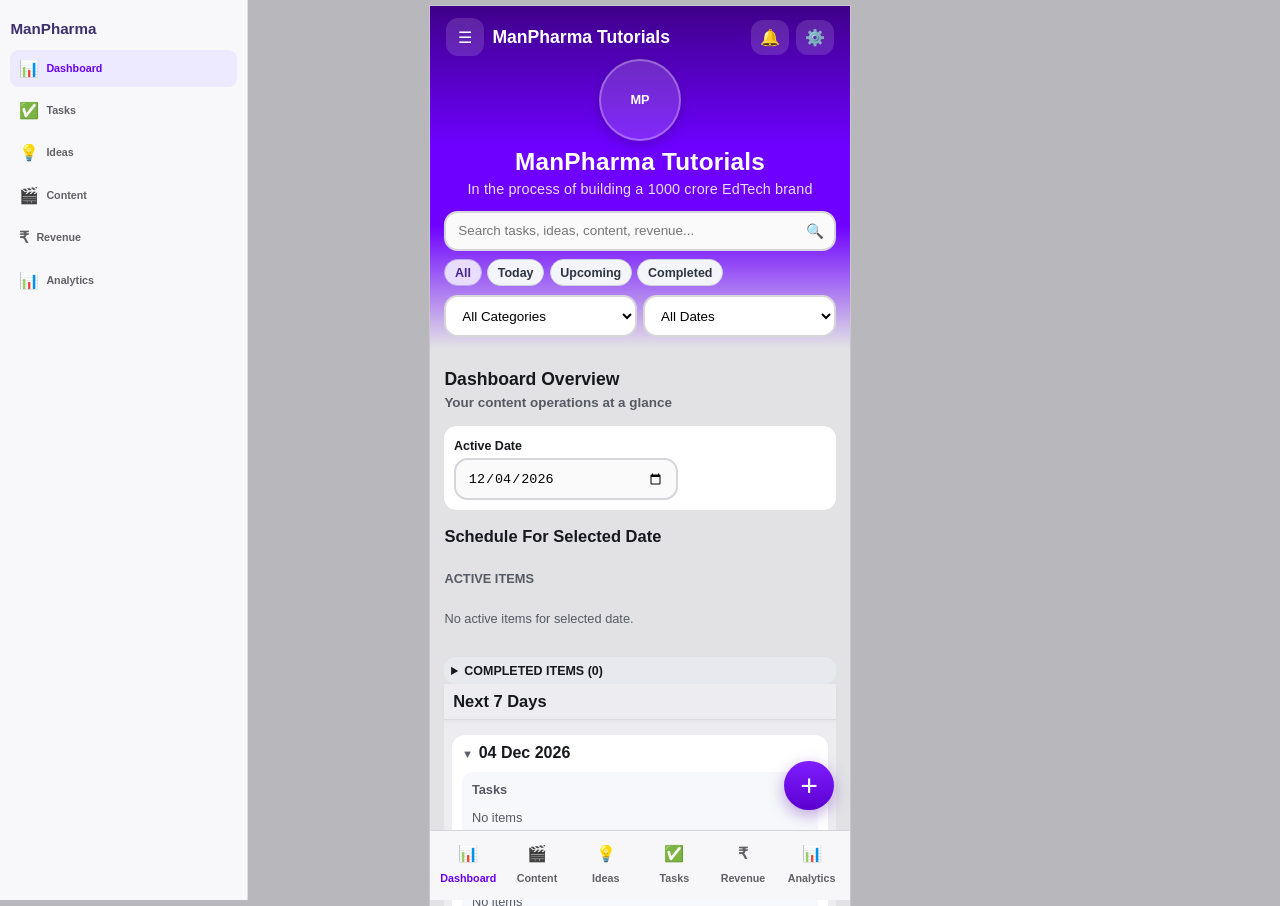
<file: index.html>
<!doctype html>
<html lang="en">
<head>
  <meta charset="UTF-8" />
  <meta name="viewport" content="width=device-width, initial-scale=1.0, viewport-fit=cover, maximum-scale=1, user-scalable=no" />
  <meta name="theme-color" content="#5f00d5" />
  <meta name="apple-mobile-web-app-capable" content="yes" />
  <meta name="mobile-web-app-capable" content="yes" />
  <meta name="apple-mobile-web-app-status-bar-style" content="default" />
  <meta name="apple-mobile-web-app-title" content="ManPharma" />
  <title>ManPharma Offline Dashboard</title>
  <link rel="manifest" href="./manifest.json" />
  <link rel="icon" type="image/png" sizes="any" href="./icons/logo.png" />
  <link rel="apple-touch-icon" sizes="any" href="./icons/logo.png" />
  <link rel="stylesheet" href="./styles.css?v=25" />
</head>
<body>
  <aside class="app-sidebar">
    <button id="sidebarCloseBtn" class="sidebar-close" type="button" aria-label="Close Navigation">✕</button>
    <div class="sidebar-brand">ManPharma</div>
    <nav class="sidebar-nav">
      <button class="nav-btn active" data-view="dashboardView"><span>📊</span><span>Dashboard</span></button>
      <button class="nav-btn" data-view="tasksView"><span>✅</span><span>Tasks</span></button>
      <button class="nav-btn" data-view="ideasView"><span>💡</span><span>Ideas</span></button>
      <button class="nav-btn" data-view="contentView"><span>🎬</span><span>Content</span></button>
      <button class="nav-btn" data-view="revenueView"><span>₹</span><span>Revenue</span></button>
      <button class="nav-btn" data-view="analyticsView"><span>📊</span><span>Analytics</span></button>
    </nav>
  </aside>
  <div id="sidebarBackdrop" class="sidebar-backdrop"></div>
  <div class="phone-shell app-container">
    <header class="topbar top-header">
      <div class="header-row">
        <button id="menuToggleBtn" class="sidebar-open icon-btn" type="button" aria-label="Toggle Navigation">☰</button>
        <div class="header-title">ManPharma Tutorials</div>
        <div class="header-actions">
          <button id="notifyButton" class="icon-btn" title="Due Notifications" aria-label="Due Notifications">🔔 <span id="notifyCount" class="badge hidden">0</span></button>
          <button id="brandingButton" class="icon-btn" title="Branding Settings" aria-label="Branding Settings" data-open="brandingModal">⚙️</button>
        </div>
      </div>
      <div class="brand-stack">
        <div class="brand-logo-box large">
          <img id="brandLogo" class="brand-logo hidden" alt="Brand logo" />
          <span id="brandLogoFallback" class="brand-logo-fallback">MP</span>
        </div>
        <div class="brand-texts centered">
          <h1 id="brandTitle">ManPharma Tutorials</h1>
          <p id="brandTagline">In the process of building a 1000 crore EdTech brand</p>
        </div>
      </div>
    </header>
    <section class="filter-bar">
      <div class="search-wrap">
        <input id="globalSearchInput" type="search" placeholder="Search tasks, ideas, content, revenue..." />
        <span class="search-icon">🔍</span>
      </div>
      <div class="global-filter-bar">
        <div class="chips">
          <button type="button" class="chip active" data-global-filter="status" data-value="all">All</button>
          <button type="button" class="chip" data-global-filter="status" data-value="today">Today</button>
          <button type="button" class="chip" data-global-filter="status" data-value="upcoming">Upcoming</button>
          <button type="button" class="chip" data-global-filter="status" data-value="completed">Completed</button>
        </div>
        <div class="filter-grid">
          <select id="globalCategoryFilter">
            <option value="all">All Categories</option>
          </select>
          <select id="globalDateFilter">
            <option value="all">All Dates</option>
            <option value="today">Today</option>
            <option value="week">This Week</option>
            <option value="future">Future</option>
          </select>
        </div>
      </div>
    </section>

    <main class="content main-content" id="dashboardView">
      <section class="hero">
        <h2>Dashboard Overview</h2>
        <p>Your content operations at a glance</p>
      </section>
      <section class="card-inline">
        <label for="dashboardDatePicker">Active Date</label>
        <input id="dashboardDatePicker" type="date" />
      </section>
      <section>
        <h3>Schedule For Selected Date</h3>
        <div id="dashboardDayList" class="list"></div>
      </section>
      <section>
        <div class="week-zone">
          <div class="week-zone-head">
            <h3>Next 7 Days</h3>
          </div>
          <div id="dashboardWeekList" class="list week-scroll"></div>
        </div>
      </section>
      <section>
        <h3>Quick Actions</h3>
        <div class="action-grid">
          <button class="action-btn btn-purple" data-open="taskModal">Add Task</button>
          <button class="action-btn btn-blue" data-open="postModal">Schedule Post</button>
          <button class="action-btn btn-green" data-open="revenueModal">Add Revenue</button>
          <button class="action-btn btn-orange" data-open="ideaModal">Add Idea</button>
          <button class="action-btn btn-violet" data-open="videoModal">New Video</button>
          <button class="action-btn btn-pink" type="button" onclick="document.querySelector('.nav-btn[data-view=&quot;analyticsView&quot;]')?.click()">View Analytics</button>
        </div>
      </section>
    </main>

    <main class="content main-content hidden" id="contentView">
      <section class="hero"><h2>Content</h2><p>Manage scheduled posts and videos</p></section>
      <button class="wide-cta" data-open="postModal">+ Add Content</button>
      <h3>Posts</h3>
      <div id="postsList" class="list"></div>
      <h3>Videos</h3>
      <div id="videosList" class="list"></div>
    </main>

    <main class="content main-content hidden" id="ideasView">
      <section class="hero"><h2>Ideas</h2><p>Capture content and research ideas</p></section>
      <button class="wide-cta" data-open="ideaModal">+ Add Idea</button>
      <div id="ideasList" class="list"></div>
    </main>

    <main class="content main-content hidden" id="tasksView">
      <section class="hero"><h2>Tasks</h2><p>Track priorities and due dates</p></section>
      <button class="wide-cta" data-open="taskModal">+ Add Task</button>
      <div id="tasksList" class="list"></div>
    </main>

    <main class="content main-content hidden" id="revenueView">
      <section class="hero"><h2>Revenue</h2><p>Track income entries and summaries</p></section>
      <button class="wide-cta" data-open="revenueModal">+ Add Revenue</button>
      <div class="stats-grid one-col">
        <article class="stat-box">
          <small>Revenue Distribution</small>
          <canvas id="revenuePieChart" class="chart-canvas" width="320" height="220"></canvas>
        </article>
      </div>
      <div id="revenueModuleList" class="list"></div>
    </main>

    <main class="content main-content hidden" id="analyticsView">
      <section class="hero"><h2>Analytics</h2><p>Productivity and revenue insights</p></section>
      <section>
        <h3>Productivity Analytics</h3>
        <div class="range-filter" data-range-group="prodRange">
          <button type="button" class="range-btn" data-range="1d">1 Day</button>
          <button type="button" class="range-btn active" data-range="7d">7 Days</button>
          <button type="button" class="range-btn" data-range="3m">3 Months</button>
          <button type="button" class="range-btn" data-range="6m">6 Months</button>
        </div>
        <div class="metric-stack">
          <article class="metric-stat-card metric-prod-scheduled"><small>Tasks Scheduled</small><strong id="prodScheduledMetric">0</strong></article>
          <article class="metric-stat-card metric-prod-completed"><small>Tasks Completed</small><strong id="prodCompletedMetric">0</strong></article>
          <article class="metric-stat-card metric-prod-rescheduled"><small>Tasks Rescheduled</small><strong id="prodRescheduledMetric">0</strong></article>
          <article class="metric-stat-card metric-prod-pending"><small>Tasks Pending</small><strong id="prodPendingMetric">0</strong></article>
        </div>
      </section>
      <section>
        <h3>Revenue Analytics</h3>
        <div class="range-filter" data-range-group="revRange">
          <button type="button" class="range-btn" data-range="1d">1 Day</button>
          <button type="button" class="range-btn active" data-range="7d">7 Days</button>
          <button type="button" class="range-btn" data-range="3m">3 Months</button>
          <button type="button" class="range-btn" data-range="6m">6 Months</button>
        </div>
        <div class="metric-stack">
          <article class="metric-stat-card metric-rev-added"><small>Revenue Added</small><strong id="revAddedMetric">₹0</strong></article>
          <article class="metric-stat-card metric-rev-received"><small>Revenue Received</small><strong id="revReceivedMetric">₹0</strong></article>
          <article class="metric-stat-card metric-rev-pending"><small>Revenue Pending</small><strong id="revPendingMetric">₹0</strong></article>
          <article class="metric-stat-card metric-rev-monthly"><small>Monthly Total</small><strong id="revMonthlyMetric">₹0</strong></article>
        </div>
      </section>
    </main>

    <nav class="bottom-nav mobile-chrome">
      <button class="nav-btn active" data-view="dashboardView"><span>📊</span><span>Dashboard</span></button>
      <button class="nav-btn" data-view="contentView"><span>🎬</span><span>Content</span></button>
      <button class="nav-btn" data-view="ideasView"><span>💡</span><span>Ideas</span></button>
      <button class="nav-btn" data-view="tasksView"><span>✅</span><span>Tasks</span></button>
      <button class="nav-btn" data-view="revenueView"><span>₹</span><span>Revenue</span></button>
      <button class="nav-btn" data-view="analyticsView"><span>📊</span><span>Analytics</span></button>
    </nav>
    <button id="quickCaptureBtn" class="quick-capture-btn mobile-chrome" type="button" aria-label="Quick Add" data-open="quickAddModal">+</button>
  </div>

  <div id="overlay" class="overlay hidden"></div>

  <section id="taskModal" class="modal hidden">
    <header><h2>New Task</h2><button data-close>✕</button></header>
    <form id="taskForm">
      <input type="hidden" name="editId" />
      <input name="title" required placeholder="Task Title *" />
      <textarea name="desc" placeholder="Description (optional)"></textarea>
      <label>Priority</label>
      <div class="chips priority-chips" data-chip-group="taskPriority">
        <button type="button" class="chip priority-low" data-value="low">Low</button>
        <button type="button" class="chip priority-medium active" data-value="medium">Medium</button>
        <button type="button" class="chip priority-high" data-value="high">High</button>
      </div>
      <label>Category</label>
      <div id="taskFormCategoryChips" class="chips" data-chip-group="taskCategory"></div>
      <div class="inline-actions">
        <input id="newTaskCategoryInput" type="text" placeholder="Add category" />
        <button id="addTaskCategoryBtn" class="submit-btn secondary-btn" type="button">+ Add</button>
      </div>
      <label>Due Date & Time</label>
      <input type="datetime-local" name="dueDate" />
      <label>Attachment (optional)</label>
      <input type="file" name="attachment" accept="image/*,.pdf,.doc,.docx,.txt" />
      <button class="submit-btn" type="submit">Save Task</button>
    </form>
  </section>

  <section id="postModal" class="modal hidden">
    <header><h2>Schedule Post</h2><button data-close>✕</button></header>
    <form id="postForm">
      <input type="hidden" name="editId" />
      <input name="title" required placeholder="Title *" />
      <label>Content Type</label>
      <div class="chips" data-chip-group="postType">
        <button type="button" class="chip active" data-value="video">Video</button>
        <button type="button" class="chip" data-value="post">Post</button>
        <button type="button" class="chip" data-value="story">Story</button>
        <button type="button" class="chip" data-value="reel">Reel</button>
      </div>
      <label>Status</label>
      <div class="chips" data-chip-group="postStatus">
        <button type="button" class="chip" data-value="draft">Draft</button>
        <button type="button" class="chip active" data-value="scheduled">Scheduled</button>
        <button type="button" class="chip" data-value="posted">Posted</button>
      </div>
      <label>Platform</label>
      <div class="chips" data-chip-group="platform">
        <button type="button" class="chip active" data-value="youtube">YouTube</button>
        <button type="button" class="chip" data-value="instagram">Instagram</button>
        <button type="button" class="chip" data-value="facebook">Facebook</button>
        <button type="button" class="chip" data-value="linkedin">LinkedIn</button>
      </div>
      <label>Priority</label>
      <div class="chips priority-chips" data-chip-group="postPriority">
        <button type="button" class="chip priority-low" data-value="low">Low</button>
        <button type="button" class="chip priority-medium active" data-value="medium">Medium</button>
        <button type="button" class="chip priority-high" data-value="high">High</button>
      </div>
      <label>Scheduled Date & Time</label>
      <input type="datetime-local" name="date" />
      <label>Attachment (optional)</label>
      <input type="file" name="attachment" accept="image/*,.pdf,.doc,.docx,.txt" />
      <button class="submit-btn" type="submit">Save Post</button>
    </form>
  </section>

  <section id="ideaModal" class="modal hidden">
    <header><h2>New Idea</h2><button data-close>✕</button></header>
    <form id="ideaForm">
      <input type="hidden" name="editId" />
      <input name="title" required placeholder="Idea Title *" />
      <textarea name="description" placeholder="Description"></textarea>
      <label>Category</label>
      <div id="ideaCategoryChips" class="chips" data-chip-group="ideaCategory">
        <button type="button" class="chip active" data-value="pharmacology">Pharmacology</button>
      </div>
      <div class="inline-actions">
        <input id="newIdeaCategoryInput" type="text" placeholder="Add custom category" />
        <button type="button" id="addIdeaCategoryBtn" class="submit-btn secondary-btn">Add</button>
      </div>
      <p class="meta-line">Tip: Tap ✕ beside custom category to delete it.</p>
      <label>Priority</label>
      <div class="chips priority-chips" data-chip-group="ideaPriority">
        <button type="button" class="chip priority-low" data-value="low">Low</button>
        <button type="button" class="chip priority-medium active" data-value="medium">Medium</button>
        <button type="button" class="chip priority-high" data-value="high">High</button>
      </div>
      <label>Attachment (optional)</label>
      <input type="file" name="attachment" accept="image/*,.pdf,.doc,.docx,.txt" />
      <label>Date (optional)</label>
      <input type="date" name="ideaDate" />
      <button class="submit-btn" type="submit">Save Idea</button>
    </form>
  </section>

  <section id="revenueModal" class="modal hidden">
    <header><h2>Add Revenue</h2><button data-close>✕</button></header>
    <form id="revenueForm">
      <input type="hidden" name="editId" />
      <input name="title" placeholder="Title / Source label" />
      <label>Income Source</label>
      <select name="source" required>
        <option value="YouTube">YouTube</option>
        <option value="Course Sales">Course Sales</option>
        <option value="Sponsorship">Sponsorship</option>
        <option value="Affiliate">Affiliate</option>
        <option value="Other">Other</option>
      </select>
      <input name="category" placeholder="Category (manual)" />
      <input type="number" name="amount" min="0" step="1" required placeholder="Amount (INR)" />
      <label>Date</label>
      <input type="date" name="date" />
      <textarea name="notes" placeholder="Notes/comments"></textarea>
      <label>Payment Status</label>
      <select name="paymentStatus">
        <option value="received">Received</option>
        <option value="pending">Pending</option>
      </select>
      <button class="submit-btn" type="submit">Save Revenue</button>
    </form>
  </section>

  <section id="videoModal" class="modal hidden">
    <header><h2>New Video</h2><button data-close>✕</button></header>
    <form id="videoForm">
      <input type="hidden" name="editId" />
      <input name="title" required placeholder="Video title" />
      <label>Status</label>
      <div class="chips" data-chip-group="videoStatus">
        <button type="button" class="chip active" data-value="in-progress">In Progress</button>
        <button type="button" class="chip" data-value="editing">Editing</button>
        <button type="button" class="chip" data-value="done">Done</button>
      </div>
      <label>Priority</label>
      <div class="chips priority-chips" data-chip-group="videoPriority">
        <button type="button" class="chip priority-low" data-value="low">Low</button>
        <button type="button" class="chip priority-medium active" data-value="medium">Medium</button>
        <button type="button" class="chip priority-high" data-value="high">High</button>
      </div>
      <label>Attachment (optional)</label>
      <input type="file" name="attachment" accept="image/*,.pdf,.doc,.docx,.txt" />
      <button class="submit-btn" type="submit">Save Video</button>
    </form>
  </section>

  <section id="brandingModal" class="modal hidden">
    <header><h2>Branding Settings</h2><button data-close>✕</button></header>
    <form id="brandingForm">
      <label for="brandingTitleInput">Brand Title</label>
      <input id="brandingTitleInput" name="brandTitle" maxlength="50" required />
      <label for="brandingTaglineInput">Tagline</label>
      <input id="brandingTaglineInput" name="brandTagline" maxlength="120" required />
      <label>Logo (JPG, PNG, SVG)</label>
      <input id="logoInput" type="file" accept=".jpg,.jpeg,.png,.svg,image/jpeg,image/png,image/svg+xml" />
      <div class="branding-preview">
        <img id="brandingLogoPreview" class="branding-logo-preview hidden" alt="Current logo preview" />
        <span id="brandingLogoPreviewFallback" class="brand-logo-fallback">MP</span>
      </div>
      <label><input id="logoCircleToggle" type="checkbox" checked /> Circular crop logo</label>
      <label for="logoPosX">Adjust Logo Position X</label>
      <input id="logoPosX" type="range" min="0" max="100" value="50" />
      <label for="logoPosY">Adjust Logo Position Y</label>
      <input id="logoPosY" type="range" min="0" max="100" value="50" />
      <div class="inline-actions">
        <button type="button" id="replaceLogoBtn" class="submit-btn secondary-btn">Replace Logo</button>
        <button type="button" id="removeLogoBtn" class="submit-btn danger-btn">Remove Logo</button>
      </div>
      <div class="inline-actions">
        <button type="button" id="exportDataBtn" class="submit-btn secondary-btn">Export Backup</button>
        <button type="button" id="importDataBtn" class="submit-btn secondary-btn">Import Backup</button>
      </div>
      <hr />
      <h3>Optional Cloud Sync</h3>
      <p class="meta-line">For cross-device sync (Supabase REST).</p>
      <input id="syncUrlInput" name="syncUrl" placeholder="Supabase project URL (https://xxxx.supabase.co)" />
      <input id="syncAnonKeyInput" name="syncAnonKey" placeholder="Supabase anon key" />
      <input id="syncUserIdInput" name="syncUserId" placeholder="Sync user id (email or unique id)" />
      <label><input id="syncAutoToggle" type="checkbox" /> Auto sync when online</label>
      <div class="inline-actions">
        <button type="button" id="pullNowBtn" class="submit-btn secondary-btn">Pull Cloud Data</button>
        <button type="button" id="syncNowBtn" class="submit-btn secondary-btn">Sync Now</button>
      </div>
      <p id="syncStatusText" class="meta-line">Cloud sync not configured.</p>
      <input id="importDataInput" type="file" accept="application/json" class="hidden" />
      <button class="submit-btn" type="submit">Save Branding</button>
    </form>
  </section>

  <section id="quickAddModal" class="modal hidden">
    <header><h2>Quick Add</h2><button data-close>✕</button></header>
    <div class="quick-add-grid">
      <button class="action-btn btn-purple" data-open="taskModal">Add Task</button>
      <button class="action-btn btn-orange" data-open="ideaModal">Add Idea</button>
      <button class="action-btn btn-blue" data-open="postModal">Add Content</button>
      <button class="action-btn btn-green" data-open="revenueModal">Add Revenue</button>
    </div>
  </section>

  <section id="filePreviewModal" class="modal hidden">
    <header><h2>Attachment Preview</h2><button data-close>✕</button></header>
    <div id="filePreviewContent" class="file-preview-content"></div>
  </section>

  <section id="bellModal" class="modal hidden">
    <header><h2>Due & Overdue Tasks</h2><button data-close>✕</button></header>
    <div id="bellDueList" class="list"></div>
  </section>

  <section id="rescheduleModal" class="modal hidden">
    <header><h2>Reschedule Task</h2><button data-close>✕</button></header>
    <form id="rescheduleForm">
      <input type="hidden" name="taskId" />
      <label>New Due Date & Time</label>
      <input type="datetime-local" name="dueDate" required />
      <button class="submit-btn" type="submit">Save Reschedule</button>
    </form>
  </section>

  <script src="./storage.js?v=25"></script>
  <script src="./ui.js?v=25"></script>
  <script src="./main.js?v=25"></script>
</body>
</html>
</file>
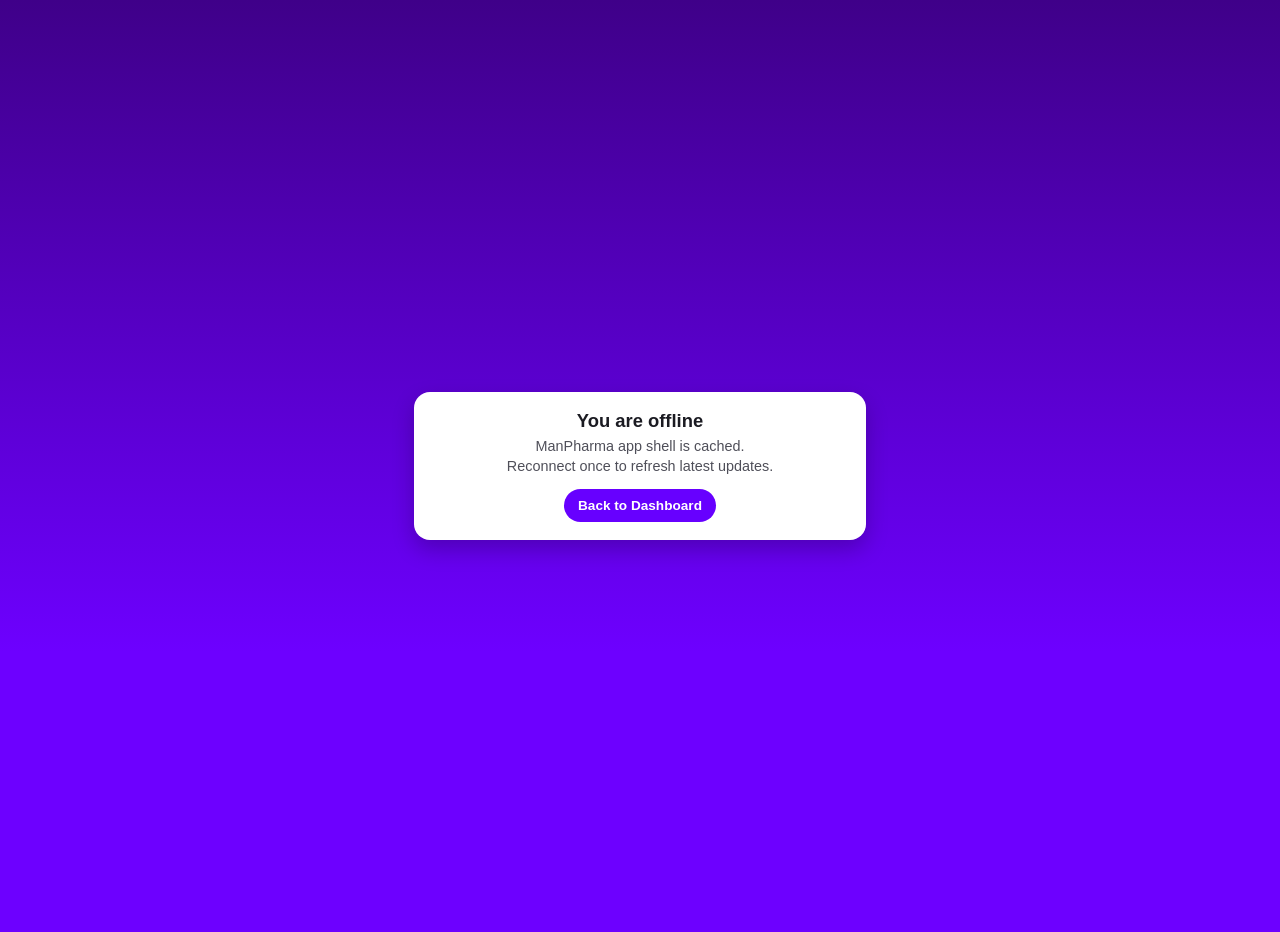
<file: offline.html>
<!doctype html>
<html lang="en">
<head>
  <meta charset="UTF-8" />
  <meta name="viewport" content="width=device-width, initial-scale=1.0" />
  <title>Offline | ManPharma</title>
  <style>
    :root { color-scheme: light; }
    body {
      margin: 0;
      font-family: -apple-system, BlinkMacSystemFont, "Segoe UI", sans-serif;
      min-height: 100vh;
      display: grid;
      place-items: center;
      background: linear-gradient(180deg, #3f0089 0%, #6d00ff 70%);
      color: #fff;
      padding: 1rem;
    }
    .card {
      width: min(26rem, 100%);
      background: #ffffff;
      color: #1b1b22;
      border-radius: 1rem;
      padding: 1.1rem;
      text-align: center;
      box-shadow: 0 0.6rem 1.4rem rgba(0, 0, 0, 0.22);
    }
    h1 { margin: 0 0 0.4rem; font-size: 1.15rem; }
    p { margin: 0.2rem 0; font-size: 0.9rem; color: #4f4f59; }
    a {
      display: inline-block;
      margin-top: 0.8rem;
      text-decoration: none;
      background: #6700ff;
      color: #fff;
      font-weight: 700;
      padding: 0.55rem 0.9rem;
      border-radius: 999px;
      font-size: 0.85rem;
    }
  </style>
</head>
<body>
  <div class="card">
    <h1>You are offline</h1>
    <p>ManPharma app shell is cached.</p>
    <p>Reconnect once to refresh latest updates.</p>
    <a href="./index.html">Back to Dashboard</a>
  </div>
</body>
</html>
</file>
<file: styles.css>
:root {
  --bg: #e2e2e5;
  --surface: #ffffff;
  --text: #17181d;
  --muted: #555963;
  --purple: #6700ff;
  --blue: #0098e8;
  --green: #2fbd55;
  --orange: #ff9800;
  --pink: #e71d73;
  --chip-bg: #4a4560;
  --shadow: 0 0.3rem 1rem rgba(0, 0, 0, 0.13);
  --chrome-transition: 0.28s ease;
  --app-height: 100dvh;
}

* { box-sizing: border-box; }
html, body {
  height: 100%;
  margin: 0;
}
html { font-size: 100%; }
body {
  height: var(--app-height);
  overflow: hidden;
  font-family: "-apple-system", "BlinkMacSystemFont", "Segoe UI", sans-serif;
  background: #b8b8bc;
  color: var(--text);
  padding-top: env(safe-area-inset-top, 0px);
  padding-bottom: env(safe-area-inset-bottom, 0px);
}

body, .phone-shell, .content {
  overscroll-behavior-y: contain;
}

.app-sidebar {
  position: fixed;
  top: 0;
  left: 0;
  bottom: 0;
  width: 15.5rem;
  background: #f8f8fb;
  border-right: 1px solid #dcdde4;
  padding: 0.9rem 0.65rem;
  z-index: 80;
  transition: width 0.2s ease, transform 0.24s ease;
}
.sidebar-brand {
  font-size: 0.95rem;
  font-weight: 800;
  color: #3c2f6c;
  margin: 0.35rem 0 0.8rem;
}
.sidebar-nav {
  display: grid;
  gap: 0.3rem;
}
.sidebar-nav .nav-btn {
  justify-items: start;
  grid-template-columns: auto 1fr;
  display: grid;
  gap: 0.45rem;
  background: transparent;
  width: 100%;
  text-align: left;
  padding: 0.55rem 0.55rem;
  border-radius: 0.55rem;
  min-height: 2.35rem;
}
.sidebar-nav .nav-btn span:last-child {
  white-space: nowrap;
}
.sidebar-nav .nav-btn.active {
  background: #ede9ff;
}
.sidebar-close {
  display: none;
  border: 0;
}
.sidebar-open {
  width: 2.35rem;
  height: 2.35rem;
  border-radius: 0.7rem;
  display: grid;
  place-items: center;
}
.sidebar-open:hover {
  background: #ffffff2f;
}
.sidebar-backdrop {
  display: none;
  position: fixed;
  inset: 0;
  background: rgba(0, 0, 0, 0.35);
  z-index: 70;
}

.phone-shell {
  width: 100%;
  max-width: 100vw;
  margin: 0;
  height: calc(var(--app-height) - env(safe-area-inset-top, 0px) - env(safe-area-inset-bottom, 0px));
  background: var(--bg);
  box-shadow: 0 0 0 1px #c8c8cc;
  position: relative;
  margin-left: 15.5rem;
  overflow: hidden;
}

.app-container {
  display: flex;
  flex-direction: column;
}

.topbar {
  background: linear-gradient(180deg, #3f0089 0%, #6d00ff 68%);
  color: #fff;
  padding: 0.75rem 1rem 0.8rem;
  z-index: 30;
  transition: padding var(--chrome-transition), box-shadow var(--chrome-transition);
}

.top-header {
  flex-shrink: 0;
}

.filter-bar {
  flex-shrink: 0;
  padding: 0 0.9rem 0.7rem;
  background: linear-gradient(180deg, #6d00ff 0%, #6d00ff 10%, #e2e2e5 100%);
  max-height: 14rem;
  overflow: hidden;
  opacity: 1;
  transition: max-height 0.26s ease, padding 0.26s ease, opacity 0.2s ease;
  will-change: max-height, opacity;
  position: relative;
  z-index: 20;
}

.filter-bar.hidden {
  max-height: 0;
  padding-top: 0;
  padding-bottom: 0;
  opacity: 0;
}

.header-row {
  display: grid;
  grid-template-columns: auto 1fr auto;
  align-items: center;
  gap: 0.55rem;
}
.header-title {
  font-size: 1.1rem;
  font-weight: 800;
  color: #fff;
  white-space: nowrap;
  overflow: hidden;
  text-overflow: ellipsis;
}

.brand-stack {
  display: flex;
  align-items: center;
  flex-direction: column;
  gap: 0.45rem;
  padding-top: 0.2rem;
  max-height: 11rem;
  opacity: 1;
  overflow: hidden;
  transform: translateY(0);
  transition: max-height var(--chrome-transition), opacity var(--chrome-transition), transform var(--chrome-transition), margin var(--chrome-transition), padding var(--chrome-transition);
}

body.top-chrome-compact .topbar {
  padding-bottom: 0.45rem;
  box-shadow: 0 0.2rem 0.8rem rgba(27, 0, 61, 0.18);
}

body.top-chrome-compact .brand-stack {
  max-height: 0;
  opacity: 0;
  padding-top: 0;
  transform: translateY(-0.75rem);
}

.brand-logo-box {
  width: 2.2rem;
  height: 2.2rem;
  border-radius: 0.7rem;
  background: #ffffff29;
  display: grid;
  place-items: center;
  overflow: hidden;
  flex-shrink: 0;
}

.brand-logo-box.large {
  width: 5.1rem;
  height: 5.1rem;
  border-radius: 999px;
  box-shadow: 0 0.25rem 0.75rem rgba(0, 0, 0, 0.2);
  border: 2px solid #ffffff4a;
}

.brand-logo-box.crop-circle .brand-logo {
  border-radius: 999px;
}

.brand-logo {
  width: 100%;
  height: 100%;
  object-fit: contain;
  object-position: center;
  image-rendering: -webkit-optimize-contrast;
}

.brand-logo-fallback {
  font-size: 0.8rem;
  font-weight: 800;
  color: #fff;
}

.brand-texts {
  min-width: 0;
}

.brand-texts.centered {
  text-align: center;
}

.brand-texts h1 {
  margin: 0;
  font-size: clamp(1.25rem, 5.8vw, 1.52rem);
  letter-spacing: 0.01em;
  font-weight: 800;
  white-space: nowrap;
  overflow: hidden;
  text-overflow: ellipsis;
}

.brand-texts p {
  margin: 0.26rem 0 0;
  font-size: clamp(0.82rem, 3.4vw, 0.9rem);
  color: #e8defa;
  letter-spacing: 0.01em;
  line-height: 1.25;
  max-width: 24rem;
  display: -webkit-box;
  -webkit-line-clamp: 2;
  -webkit-box-orient: vertical;
  overflow: hidden;
}

.header-actions {
  display: flex;
  align-items: center;
  gap: 0.46rem;
}

.search-wrap {
  margin-top: 0;
  position: relative;
}

.search-wrap input {
  width: 100%;
  min-height: 2.25rem;
  border: 0;
  border-radius: 0.7rem;
  padding: 0.55rem 2.1rem 0.55rem 0.7rem;
  font-size: 0.8rem;
  background: #ffffffee;
}
.search-icon {
  position: absolute;
  right: 0.7rem;
  top: 50%;
  transform: translateY(-50%);
  font-size: 0.9rem;
  color: #4f5460;
  pointer-events: none;
}

.icon-btn {
  border: 0;
  background: #ffffff24;
  color: #fff;
  border-radius: 0.75rem;
  padding: 0.42rem 0.56rem;
  font-size: 1rem;
  cursor: pointer;
  position: relative;
  min-width: 2.2rem;
  min-height: 2.2rem;
}

.badge {
  position: absolute;
  top: -0.34rem;
  right: -0.34rem;
  background: #ff3b30;
  color: #fff;
  border-radius: 999px;
  min-width: 1rem;
  height: 1rem;
  font-size: 0.65rem;
  display: grid;
  place-items: center;
  border: 2px solid #fff;
}

.content {
  padding: 0.95rem 0.9rem calc(1.1rem + env(safe-area-inset-bottom, 0px));
  flex: 1;
  min-height: 0;
  overflow-y: auto;
  -webkit-overflow-scrolling: touch;
}

@supports (-webkit-touch-callout: none) {
  .content {
    overscroll-behavior-y: none;
  }
}

input, select, textarea, button {
  font-size: 16px;
}

.main-content {
  flex: 1;
  min-height: 0;
}
.card-inline {
  background: #fff;
  border-radius: 0.8rem;
  padding: 0.6rem;
  margin-top: 0.6rem;
  display: grid;
  gap: 0.35rem;
}
#dashboardDatePicker {
  width: 100%;
  max-width: 14rem;
  min-height: 2.1rem;
}
.hero h2 { margin: 0.35rem 0 0; font-size: 1.1rem; line-height: 1.2; }
.hero p { margin: 0.3rem 0 1rem; color: var(--muted); font-size: 0.84rem; font-weight: 600; }
h3 { font-size: 1.03rem; margin: 1.05rem 0 0.7rem; line-height: 1.2; }

.cards-stack { display: grid; gap: 0.7rem; }
.metric-card {
  background: var(--surface);
  border-radius: 1rem;
  padding: 0.9rem;
  display: flex;
  gap: 0.8rem;
  align-items: center;
  box-shadow: var(--shadow);
  border-left: 0.3rem solid transparent;
}
.metric-icon {
  width: 3rem;
  height: 3rem;
  border-radius: 50%;
  background: #efeff5;
  display: grid;
  place-items: center;
  font-size: 1.5rem;
}
.metric-card strong { font-size: 1.55rem; line-height: 1; }
.metric-card p { margin: 0; font-size: 1rem; font-weight: 700; }
.metric-card small { font-size: 0.78rem; color: var(--muted); }

.accent-purple { border-left-color: var(--purple); }
.accent-blue { border-left-color: var(--blue); }
.accent-orange { border-left-color: var(--orange); }
.accent-green { border-left-color: var(--green); }

.action-grid {
  display: grid;
  grid-template-columns: repeat(2, minmax(0, 1fr));
  gap: 0.65rem;
}
.action-btn {
  border: 0;
  border-radius: 0.85rem;
  padding: 0.88rem 0.65rem;
  font-size: 0.82rem;
  font-weight: 800;
  color: #fff;
  min-height: 3.35rem;
  cursor: pointer;
}

.btn-purple { background: linear-gradient(180deg, #8200ff, #5f00d5); }
.btn-blue { background: #1f9ed9; }
.btn-green { background: #4caf50; }
.btn-orange { background: #ff9800; color: #241300; }
.btn-violet { background: #9c27b0; }
.btn-pink { background: #e91e63; }

.stats-grid {
  display: grid;
  grid-template-columns: repeat(2, 1fr);
  gap: 0.65rem;
}
.stats-grid.one-col {
  grid-template-columns: 1fr;
}
.stat-box {
  background: #f7f7f8;
  border-radius: 0.95rem;
  padding: 0.95rem;
  text-align: center;
}
.chart-canvas {
  width: 100%;
  height: 13rem;
  margin-top: 0.45rem;
  image-rendering: auto;
}
.stat-box div { font-size: 1.35rem; }
.stat-box strong { display: block; font-size: 1.55rem; }
.stat-box small { color: var(--muted); font-size: 0.8rem; }

.bottom-nav {
  position: fixed;
  bottom: 0;
  width: 100vw;
  left: 0;
  right: 0;
  background: #f7f7f9;
  border-top: 1px solid #d3d3d8;
  display: grid;
  grid-auto-flow: column;
  grid-auto-columns: minmax(4.1rem, 1fr);
  padding: 0.35rem 0.25rem;
  z-index: 40;
  overflow-x: auto;
  padding-bottom: calc(0.35rem + env(safe-area-inset-bottom, 0px));
  transform: translateY(0);
  transition: transform var(--chrome-transition), opacity var(--chrome-transition);
  will-change: transform, opacity;
}

body.bottom-nav-hidden .bottom-nav {
  transform: translateY(calc(100% + env(safe-area-inset-bottom, 0px)));
  opacity: 0.98;
}
.nav-btn {
  border: 0;
  background: transparent;
  color: #616165;
  font-size: 0.72rem;
  font-weight: 700;
  padding: 0.35rem 0.12rem;
  cursor: pointer;
  min-height: 3.6rem;
  display: grid;
  place-items: center;
  gap: 0.12rem;
}
.nav-btn.active { color: var(--purple); }
.nav-btn span:first-child { font-size: 1rem; line-height: 1; }
.nav-btn span:last-child { font-size: 0.67rem; line-height: 1.1; }

.wide-cta {
  width: 100%;
  border: 0;
  border-radius: 0.85rem;
  background: linear-gradient(90deg, #7500ff, #5400bf);
  color: #fff;
  font-size: 0.84rem;
  font-weight: 800;
  padding: 0.8rem;
  margin-bottom: 0.58rem;
  cursor: pointer;
}
.list {
  display: grid;
  gap: 0.58rem;
  margin-top: 0.45rem;
}
.list-item {
  border-radius: 1rem;
  background: #fff;
  padding: 0.82rem 0.8rem;
  box-shadow: 0 0.26rem 0.78rem rgba(0, 0, 0, 0.12);
  transition: transform 0.2s ease, opacity 0.2s ease, background-color 0.2s ease;
}
.list-item p { margin: 0.25rem 0; font-size: 0.8rem; }
.list-item.completed {
  opacity: 0.58;
  background: #f0f1f4;
}
.item-main {
  display: flex;
  align-items: flex-start;
  gap: 0.62rem;
}
.item-content {
  min-width: 0;
  flex: 1;
}
.item-title-row {
  display: flex;
  align-items: flex-start;
  gap: 0.4rem;
}
.item-title {
  font-size: 0.86rem;
  font-weight: 700;
  min-width: 0;
  flex: 1;
  white-space: normal;
  overflow-wrap: anywhere;
  word-break: break-word;
}
.item-subline {
  margin-top: 0.14rem;
  color: #61626c;
  font-size: 0.76rem;
  line-height: 1.2;
  overflow-wrap: anywhere;
  word-break: break-word;
}
.item-bottom {
  margin-top: 0.36rem;
}
.list-item.completed .item-title,
.list-item.completed .meta-line {
  text-decoration: line-through;
}
.delete-btn {
  border: 0;
  background: #f3d9dc;
  color: #8d1f28;
  border-radius: 0.55rem;
  padding: 0.34rem 0.5rem;
  cursor: pointer;
  font-size: 0.82rem;
  min-height: 2rem;
}
.edit-btn {
  border: 0;
  background: #dbe4f6;
  color: #334b79;
  border-radius: 0.55rem;
  padding: 0.34rem 0.5rem;
  cursor: pointer;
  font-size: 0.82rem;
  min-height: 2rem;
}
.edit-btn:disabled {
  opacity: 0.45;
  cursor: not-allowed;
}
.item-actions {
  display: flex;
  flex-direction: column;
  gap: 0.3rem;
  flex-shrink: 0;
  align-items: flex-end;
}
.attach-btn {
  border: 0;
  background: #d7e7d8;
  color: #1f5f2e;
  border-radius: 0.55rem;
  padding: 0.34rem 0.5rem;
  cursor: pointer;
  font-size: 0.82rem;
  min-height: 2rem;
}
.toggle-box {
  width: 1.5rem;
  height: 1.5rem;
  margin: 0;
  align-self: center;
  cursor: pointer;
}
.meta-line {
  color: var(--muted);
  font-size: 0.77rem;
  overflow-wrap: anywhere;
  word-break: break-word;
}
.completed-wrap {
  margin-top: 0.55rem;
}
.completed-box {
  background: #e8e9ef;
  border-radius: 0.75rem;
  padding: 0.42rem;
}
.completed-box summary {
  cursor: pointer;
  font-weight: 700;
  font-size: 0.78rem;
}
.completed-box > .list {
  max-height: 0;
  overflow: hidden;
  transition: max-height 0.24s ease;
}
.completed-box[open] > .list {
  max-height: 60rem;
}
.task-category-tools {
  background: #fff;
  border-radius: 0.8rem;
  padding: 0.65rem;
  margin: 0.6rem 0;
}
.task-filters {
  background: #fff;
  border-radius: 0.8rem;
  padding: 0.6rem;
  margin: 0.55rem 0;
  display: grid;
  gap: 0.5rem;
}
.filter-grid {
  display: grid;
  grid-template-columns: 1fr;
  gap: 0.4rem;
}
.day-task-list {
  display: grid;
  gap: 0.5rem;
}
.day-task-row {
  display: flex;
  align-items: flex-start;
  gap: 0.6rem;
  background: #fff;
  border-radius: 0.8rem;
  padding: 0.65rem 0.7rem;
  border: 1px solid #e2e4eb;
  transition: opacity 0.2s ease, transform 0.2s ease;
}
.day-task-row .toggle-box {
  margin-top: 0.1rem;
}
.day-task-content {
  min-width: 0;
  flex: 1;
}
.day-task-title {
  margin: 0;
  font-size: 0.9rem;
  font-weight: 700;
  color: #1a1f2b;
}
.day-task-meta {
  margin: 0.18rem 0 0;
  color: #5d6371;
  font-size: 0.78rem;
}
.day-task-row.completed .day-task-title,
.day-task-row.completed .day-task-meta {
  text-decoration: line-through;
  opacity: 0.7;
}
.week-zone {
  max-height: none;
  overflow: visible;
  border-radius: 0.8rem;
  background: #ececf1;
}
.week-zone-head {
  position: sticky;
  top: 0;
  z-index: 2;
  background: #ececf1;
  border-bottom: 1px solid #d8d9e1;
  box-shadow: 0 2px 4px rgba(0, 0, 0, 0.04);
  padding: 0.45rem 0.55rem;
}
.week-zone-head h3 {
  margin: 0;
}
.week-scroll {
  display: grid;
  gap: 0.5rem;
  padding: 0.5rem;
}
.analytics-vertical {
  text-align: left;
}
.analytics-vertical p {
  margin: 0.4rem 0;
  font-size: 0.9rem;
  color: #1d2331;
}
.analytics-vertical strong {
  color: #121722;
}
.scheduled-group {
  background: #fff;
  border-radius: 0.8rem;
  padding: 0.6rem;
}
.week-card.weekend {
  background: #f4f0ff;
}
.scheduled-head {
  display: flex;
  align-items: flex-start;
  justify-content: space-between;
  gap: 0.5rem;
}
.scheduled-head::-webkit-details-marker {
  display: none;
}
.week-headline {
  display: flex;
  align-items: center;
  gap: 0.35rem;
}
.week-arrow::before {
  content: "▼";
  font-size: 0.7rem;
  color: #5a5f6d;
}
.week-card:not([open]) .week-arrow::before {
  content: "▶";
}
.weekend-chip {
  font-size: 0.65rem;
  font-weight: 700;
  color: #5a2aa8;
  background: #e9ddff;
  border-radius: 999px;
  padding: 0.12rem 0.4rem;
}
.inline-mini-actions {
  display: flex;
  flex-wrap: nowrap;
  gap: 0.35rem;
  justify-content: flex-end;
  overflow-x: auto;
  white-space: nowrap;
}
.week-zone .inline-mini-actions {
  display: none !important;
}
.mini-btn {
  border: 0;
  border-radius: 999px;
  color: #fff;
  font-size: 0.68rem;
  font-weight: 700;
  padding: 0.28rem 0.5rem;
  cursor: pointer;
  flex: 0 0 auto;
}
.mini-task {
  background: linear-gradient(180deg, #8200ff, #5f00d5);
}
.mini-content {
  background: #1f9ed9;
}
.mini-revenue {
  background: #4caf50;
}

.range-filter {
  display: flex;
  gap: 0.4rem;
  margin-bottom: 0.6rem;
  overflow-x: auto;
}
.range-btn {
  border: 1px solid #d2d5dd;
  background: #f8f9fb;
  color: #3e4555;
  border-radius: 999px;
  padding: 0.36rem 0.62rem;
  font-size: 0.75rem;
  font-weight: 700;
  flex: 0 0 auto;
  cursor: pointer;
}
.range-btn.active {
  background: #ece6ff;
  border-color: #b8a8ef;
  color: #45238f;
}

.metric-stack {
  display: grid;
  gap: 0.5rem;
}
.metric-stat-card {
  border-radius: 0.85rem;
  padding: 0.72rem 0.78rem;
  color: #fff;
}
.metric-stat-card small {
  font-size: 0.72rem;
  opacity: 0.95;
}
.metric-stat-card strong {
  display: block;
  margin-top: 0.22rem;
  font-size: 1.3rem;
  font-weight: 800;
}
.metric-prod-scheduled { background: linear-gradient(180deg, #5c6cff, #5343d8); }
.metric-prod-completed { background: #2f9f54; }
.metric-prod-rescheduled { background: #f2941f; }
.metric-prod-pending { background: #d64a4a; }
.metric-rev-added { background: linear-gradient(180deg, #1896d8, #2570d9); }
.metric-rev-received { background: #2f9f54; }
.metric-rev-pending { background: #d97070; }
.metric-rev-monthly { background: linear-gradient(180deg, #7f33f0, #5f2ec6); }

.analytics-vertical {
  background: transparent;
  padding: 0;
}
.scheduled-grid {
  display: grid;
  gap: 0.55rem;
  margin-top: 0.6rem;
  overflow: visible;
  max-height: none;
  opacity: 1;
  transition: opacity 0.2s ease;
}
.week-card:not([open]) .scheduled-grid {
  display: none;
  opacity: 0;
  margin-top: 0;
}
.scheduled-cell {
  background: #f7f8fb;
  border-radius: 0.65rem;
  padding: 0.5rem;
}
.section-head-row {
  display: flex;
  align-items: center;
  justify-content: space-between;
  gap: 0.4rem;
  margin-bottom: 0.2rem;
}
.section-title {
  margin: 0;
}
.section-add-btn {
  width: 1.2rem;
  height: 1.2rem;
  border-radius: 999px;
  border: 1px solid #c8b6f2;
  background: #f4edff;
  color: #5b2bb8;
  font-size: 0.78rem;
  font-weight: 700;
  line-height: 1;
  display: grid;
  place-items: center;
  padding: 0;
  cursor: pointer;
  flex-shrink: 0;
}
.section-add-btn:active {
  transform: scale(0.97);
}
.attach-pill {
  display: inline-flex;
  align-items: center;
  gap: 0.22rem;
  background: #eff1f7;
  border-radius: 999px;
  padding: 0.12rem 0.28rem;
}
.attach-name {
  font-size: 0.72rem;
  color: #4f5665;
}
.week-item-list {
  display: grid;
  gap: 0.45rem;
}
.week-item-card {
  display: flex;
  align-items: flex-start;
  gap: 0.55rem;
  border-radius: 0.75rem;
  padding: 0.58rem 0.62rem;
}
.week-item-content {
  min-width: 0;
  flex: 1;
}
.week-item-title {
  margin: 0;
  font-size: 0.86rem;
  font-weight: 700;
  color: #1c2230;
}
.week-item-meta {
  margin: 0.16rem 0 0;
  font-size: 0.74rem;
  color: #5f6776;
}
.week-item-card.completed .week-item-title,
.week-item-card.completed .week-item-meta {
  text-decoration: line-through;
  opacity: 0.7;
}
.tint-task { background: #f0e9ff; }
.tint-content { background: #e8f4ff; }
.tint-revenue { background: #e9f8ec; }
.tint-idea { background: #fff2e4; }

@keyframes itemIn {
  from { opacity: 0; transform: translateY(4px); }
  to { opacity: 1; transform: translateY(0); }
}
.list-item {
  animation: itemIn 0.2s ease;
}

.overlay {
  position: fixed;
  inset: 0;
  background: rgba(0, 0, 0, 0.5);
  z-index: 50;
}

.modal {
  position: fixed;
  left: 50%;
  transform: translateX(-50%);
  bottom: 0;
  width: min(26.25rem, 100vw);
  max-height: 90vh;
  overflow: auto;
  background: #f3f3f5;
  border-radius: 1.2rem 1.2rem 0 0;
  z-index: 60;
  padding: 1rem 0.88rem 1.2rem;
}
.modal header {
  display: flex;
  justify-content: space-between;
  align-items: center;
  margin-bottom: 0.45rem;
}
.modal h2 { margin: 0; font-size: 1.1rem; }
.modal header button {
  border: 0;
  font-size: 1.65rem;
  background: transparent;
  cursor: pointer;
  color: #67676d;
}

form { display: grid; gap: 0.6rem; }
input:not([type="checkbox"]):not([type="range"]), textarea, select {
  width: 100%;
  border: 2px solid #d5d5da;
  border-radius: 0.85rem;
  padding: 0.65rem 0.74rem;
  font-size: 0.84rem;
  background: #fafafb;
}
textarea { min-height: 6rem; resize: vertical; }
input[type="range"] {
  width: 100%;
}
input[type="checkbox"] {
  width: auto;
}
label { font-size: 0.78rem; font-weight: 700; margin-top: 0.2rem; }

.chips {
  display: flex;
  flex-wrap: wrap;
  gap: 0.45rem;
}
.category-chip-wrap {
  display: inline-flex;
  align-items: center;
  background: #eef0f6;
  border-radius: 0.7rem;
  padding: 0.13rem;
}
.chip-remove {
  border: 0;
  background: #f0d2d7;
  color: #7d2931;
  border-radius: 0.45rem;
  width: 1.2rem;
  height: 1.2rem;
  font-size: 0.72rem;
  cursor: pointer;
  display: inline-grid;
  place-items: center;
}
.chip {
  border: 0;
  border-radius: 0.7rem;
  padding: 0.5rem 0.72rem;
  font-size: 0.78rem;
  font-weight: 800;
  color: #fff;
  background: var(--chip-bg);
  cursor: pointer;
}
.chip.active {
  color: #111;
  background: #ffce59;
  box-shadow: 0 0 0 2px #8d5d00 inset;
}
.priority-high {
  background: #8f3436;
}
.priority-medium {
  background: #8a6831;
}
.priority-low {
  background: #2f7a4b;
}
.priority-chips .chip.active {
  color: #fff;
  box-shadow: 0 0 0 2px #1012192b inset;
}
.priority-chips .chip.priority-high.active { background: #c74042; }
.priority-chips .chip.priority-medium.active { background: #b57a24; }
.priority-chips .chip.priority-low.active { background: #348554; }
.priority-badge {
  display: inline-block;
  font-size: 0.7rem;
  font-weight: 700;
  border-radius: 999px;
  padding: 0.2rem 0.46rem;
  color: #fff;
  margin: 0.1rem 0.36rem 0.1rem 0;
}
.priority-badge.high {
  background: #c74042;
}
.priority-badge.medium {
  background: #b57a24;
}
.priority-badge.low {
  background: #348554;
}

@media (prefers-color-scheme: dark) {
  .priority-badge.high { background: #d25557; }
  .priority-badge.medium { background: #c58a2e; }
  .priority-badge.low { background: #3f9461; }
}

.submit-btn {
  border: 0;
  border-radius: 999px;
  padding: 0.78rem;
  font-size: 0.84rem;
  font-weight: 800;
  color: #fff;
  background: linear-gradient(180deg, #8100ff, #6200db);
  margin-top: 0.45rem;
  cursor: pointer;
}

.inline-actions {
  display: grid;
  grid-template-columns: 1fr 1fr;
  gap: 0.5rem;
}
.branding-preview {
  width: 4rem;
  height: 4rem;
  border-radius: 999px;
  background: #ececf2;
  display: grid;
  place-items: center;
  overflow: hidden;
  border: 1px solid #cfd2db;
}
.branding-logo-preview {
  width: 100%;
  height: 100%;
  object-fit: contain;
  object-position: center;
}
.branding-preview .brand-logo-fallback {
  color: #44495a;
}

.secondary-btn {
  background: #4d5566;
}

.danger-btn {
  background: #c53238;
}

.notification-panel {
  margin-top: 0.95rem;
  background: #fff;
  border-radius: 0.9rem;
  padding: 0.68rem;
  box-shadow: var(--shadow);
}
.notification-panel ul { margin: 0; padding: 0 0 0 1rem; }
.notification-panel li { margin: 0.35rem 0; font-size: 0.8rem; }

.analytics-box {
  background: #fff;
  border-radius: 0.9rem;
  padding: 0.8rem;
}
.analytics-box p { font-size: 0.84rem; margin: 0.45rem 0; }

.file-preview-content img,
.file-preview-content iframe {
  width: 100%;
  border-radius: 0.7rem;
  border: 1px solid #d6d6dc;
  min-height: 16rem;
}

.file-preview-content a {
  font-weight: 700;
  word-break: break-word;
}

.hidden { display: none !important; }

@media (max-width: 22rem) {
  html { font-size: 93.75%; }
  .action-btn { min-height: 3.1rem; }
  .item-actions {
    align-items: stretch;
  }
  .edit-btn, .delete-btn {
    min-width: 2rem;
    padding: 0.3rem 0.4rem;
  }
}

@media (max-width: 56rem) {
  .app-sidebar {
    transform: translateX(-100%);
    box-shadow: 0 0.25rem 1rem rgba(0, 0, 0, 0.16);
    width: 15.5rem;
  }
  .phone-shell {
    margin-left: 0;
  }
  .sidebar-close {
    display: inline-grid;
    place-items: center;
    width: 1.6rem;
    height: 1.6rem;
    border-radius: 999px;
    background: #ececf3;
    color: #434958;
    font-size: 0.9rem;
    cursor: pointer;
  }
  body.sidebar-mobile-open .app-sidebar {
    transform: translateX(0);
  }
  body.sidebar-mobile-open .sidebar-backdrop {
    display: block;
  }
}

@media (min-width: 26.251rem) {
  body { padding: 0.4rem 0; }
  .phone-shell {
    max-width: 26.25rem;
    margin: 0 auto;
  }
  .bottom-nav {
    width: 26.25rem;
    left: 50%;
    right: auto;
    transform: translateX(-50%);
  }
}

@media (min-width: 56.001rem) {
  body.sidebar-collapsed .app-sidebar {
    width: 4.15rem;
    padding-left: 0.45rem;
    padding-right: 0.45rem;
  }
  body.sidebar-collapsed .sidebar-brand {
    display: none;
  }
  body.sidebar-collapsed .sidebar-nav .nav-btn {
    grid-template-columns: 1fr;
    justify-items: center;
    padding: 0.55rem 0.3rem;
  }
  body.sidebar-collapsed .sidebar-nav .nav-btn span:last-child {
    display: none;
  }
  body.sidebar-collapsed .phone-shell {
    margin-left: 4.15rem;
  }
}

/* usability refinement overrides */
.global-filter-bar {
  margin-top: 0.55rem;
  display: grid;
  gap: 0.45rem;
}

.global-filter-bar .chips {
  display: flex;
  gap: 0.35rem;
  flex-wrap: nowrap;
  overflow-x: auto;
  padding-bottom: 0.1rem;
}

.global-filter-bar .chip {
  background: #f4f5fa;
  color: #2f3442;
  border: 1px solid #cfd3df;
  box-shadow: none;
  border-radius: 999px;
  padding: 0.34rem 0.6rem;
  white-space: nowrap;
}

.global-filter-bar .chip.active {
  background: #e8ddff;
  border-color: #b8a8ef;
  color: #45238f;
  box-shadow: none;
}

.global-filter-bar .filter-grid {
  grid-template-columns: 1fr 1fr;
}

.global-filter-bar select {
  min-height: 2.1rem;
  background: #fff;
}

.module-block {
  margin-bottom: 0.62rem;
}

.idea-group {
  margin-bottom: 0.65rem;
}

.idea-group-title {
  margin: 0.18rem 0 0.42rem;
  font-size: 0.82rem;
  color: #525a6a;
  text-transform: capitalize;
}

.list-item {
  padding: 0.9rem 0.85rem;
}

.item-title {
  font-size: 0.93rem;
}

.item-subline,
.meta-line,
.week-item-meta,
.day-task-meta {
  font-size: 0.8rem;
}

.toggle-box,
input[type="checkbox"].toggle-box {
  width: 1.75rem;
  height: 1.75rem;
  min-width: 1.75rem;
  min-height: 1.75rem;
  border-radius: 0.35rem;
}

.day-task-row,
.week-item-card {
  padding: 0.72rem 0.76rem;
}

.scheduled-cell {
  padding: 0.62rem;
}

@media (max-width: 30rem) {
  .global-filter-bar .filter-grid {
    grid-template-columns: 1fr;
  }
}

.quick-capture-btn {
  position: fixed;
  right: 1rem;
  bottom: calc(5.6rem + env(safe-area-inset-bottom, 0px));
  width: 3.1rem;
  height: 3.1rem;
  border-radius: 999px;
  border: 0;
  background: linear-gradient(180deg, #7f1dff, #5b00d0);
  color: #fff;
  font-size: 1.9rem;
  line-height: 1;
  display: grid;
  place-items: center;
  box-shadow: 0 0.3rem 1rem rgba(73, 0, 160, 0.35);
  z-index: 45;
  transition: transform var(--chrome-transition), opacity var(--chrome-transition), bottom var(--chrome-transition);
}

body.bottom-nav-hidden .quick-capture-btn {
  transform: translateY(calc(4.7rem + env(safe-area-inset-bottom, 0px)));
  opacity: 0.92;
}

.quick-add-grid {
  display: grid;
  grid-template-columns: 1fr 1fr;
  gap: 0.65rem;
  margin-top: 0.5rem;
}

#quickAddModal .action-btn {
  min-height: 3.2rem;
}

.list-item,
.day-task-row,
.week-item-card {
  touch-action: pan-y;
}

.swipe-hint-right {
  box-shadow: inset 0 0 0 2px #2f9f54;
}

.swipe-hint-left {
  box-shadow: inset 0 0 0 2px #d64a4a;
}

@media (min-width: 26.251rem) {
  .quick-capture-btn {
    right: calc(50% - 13.125rem + 1rem);
  }
}
</file>
